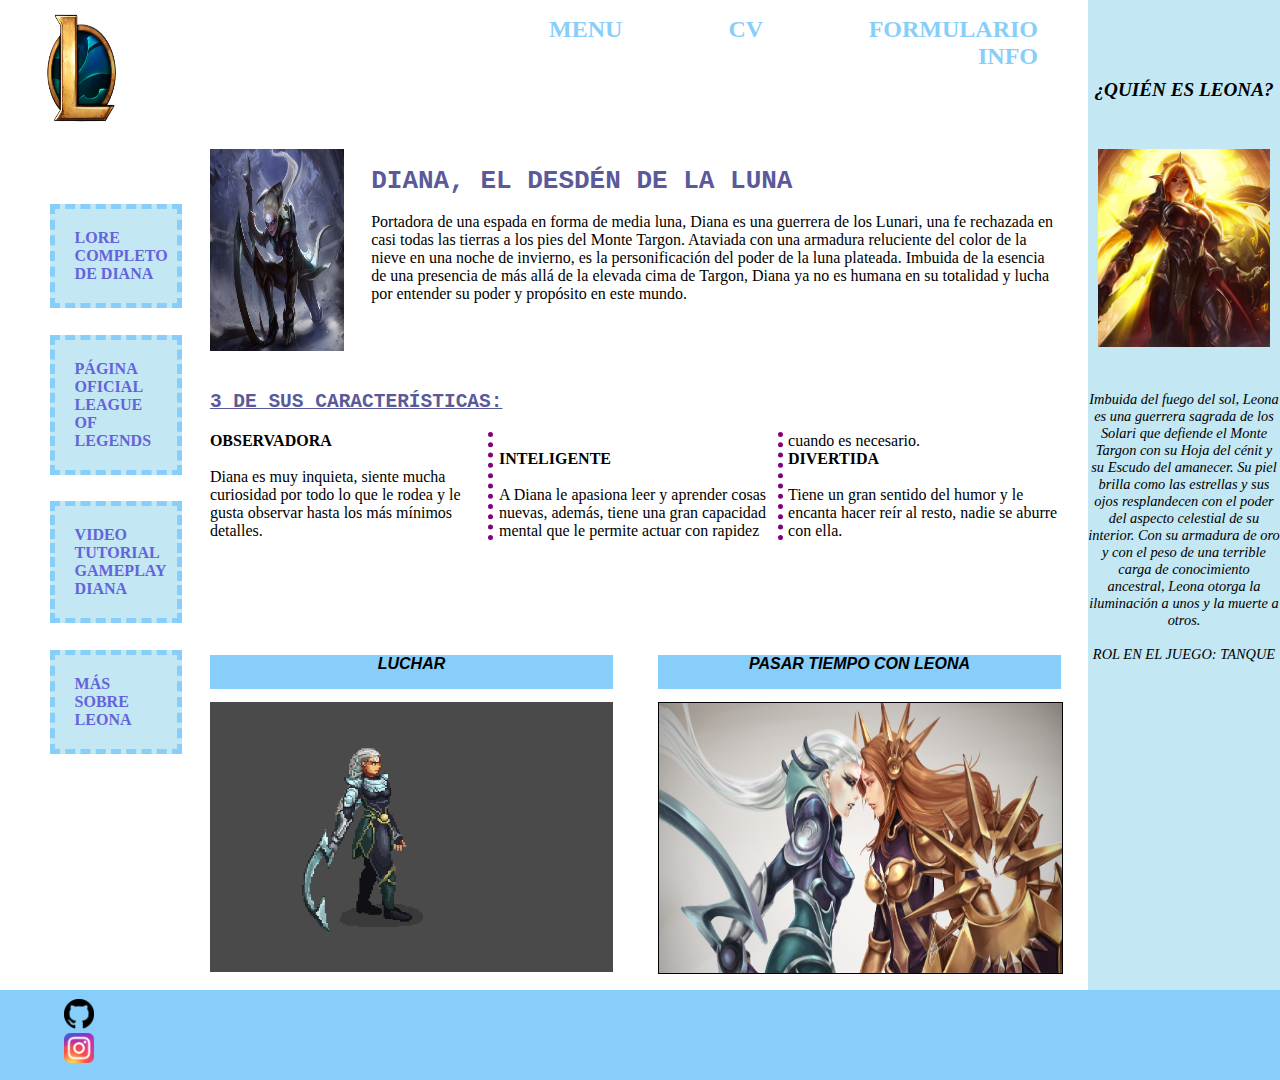
<file: html/index.html>
<!DOCTYPE html>
<html lang="es">
<head>
    <meta charset="UTF-8">
    <meta http-equiv="X-UA-Compatible" content="IE=edge">
    <meta name="viewport" content="width=device-width, initial-scale=1.0">
    <link rel="icon" type="image/x-icon" href="img/icon.jpg">
    <link rel="stylesheet" href="style.css">
    <title> El Desdén de la Luna Diana</title>
</head>
<body>
    <div class="contenedor">
        <header>
            <div class="logo">
                <img src="img/logoo.png" alt="logo">
            </div>

            <div class="menu">
                <ul>
                    <li class="menu"> <a class="menu" href="./index.html"> MENU </a></li>
                    <li class="menu"> <a class="menu" href="./curriculum.html"> CV </a> </li>
                    <li class="menu"> <a class="menu" href="./cuestionario.html"> FORMULARIO </a></li>
                    <li class="menu"> <a class="menu" href="./documentacion.html"> INFO </a></li>
                </ul>
            </div>

        </header>

        <nav>
            <div class="navizq">
                <ul>
                    <li class="nav"> <a class="nav" href="https://universe.leagueoflegends.com/en_US/story/champion/diana/"> LORE COMPLETO DE DIANA </a></li>
                    <li class="nav"> <a class="nav" href="https://www.leagueoflegends.com/es-es/"> P&Aacute;GINA OFICIAL LEAGUE OF LEGENDS </a> </li>
                    <li class="nav"> <a class="nav" href="https://www.youtube.com/watch?v=dw5VQYknwak"> VIDEO TUTORIAL GAMEPLAY DIANA </a></li>
                    <li class="nav"> <a class="nav" href="https://www.leagueoflegends.com/es-es/champions/leona/"> M&Aacute;S SOBRE LEONA </a></li>
                </ul>
            </div>
        </nav>

        <nav class="two">
            <div class="leona">
                ¿QUI&Eacute;N ES LEONA?
            </div>

            <div class="fotoleona">
                <img src="img/leonafoto.png" alt="leona">
            </div>

            <div class="textoleona">
                <p> Imbuida del fuego del sol, Leona es una guerrera sagrada de los Solari que defiende el Monte Targon con su Hoja del cénit y su Escudo del amanecer. Su piel brilla como las estrellas y sus ojos resplandecen con el poder del aspecto celestial de su interior. Con su armadura de oro y con el peso de una terrible carga de conocimiento ancestral, Leona otorga la iluminación a unos y la muerte a otros.
                    <br> <br> ROL EN EL JUEGO: TANQUE
                </p>
            </div>
        </nav>

        <main>
            <div class="foto">
                <img src="img/diana.png" alt="foto diana">
            </div>

            <div class="intro">
                <h1> DIANA, EL DESDÉN DE LA LUNA</h1>
                <p> Portadora de una espada en forma de media luna, Diana es una guerrera de los Lunari, una fe rechazada en casi todas las tierras a los pies del Monte Targon. Ataviada con una armadura reluciente del color de la nieve en una noche de invierno, es la personificación del poder de la luna plateada. Imbuida de la esencia de una presencia de más allá de la elevada cima de Targon, Diana ya no es humana en su totalidad y lucha por entender su poder y propósito en este mundo.</p>
            </div>

            <div class="columnas">
                <h3>3 DE SUS CARACTER&Iacute;STICAS:</h3>
                <p class="columnas">
                    <b>OBSERVADORA</b> <br> <br>
                    Diana es muy inquieta, siente mucha curiosidad por todo lo que le rodea y le gusta observar hasta los m&aacute;s m&iacute;nimos detalles.<br><br>
                    <b>INTELIGENTE</b> <br> <br>
                    A Diana le apasiona leer y aprender cosas nuevas, además, tiene una gran capacidad mental que le permite actuar con rapidez cuando es necesario. <br> 
                    <b>DIVERTIDA</b> <br> <br>
                    Tiene un gran sentido del humor y le encanta hacer re&iacute;r al resto, nadie se aburre con ella. 
                </p>
            </div>

            <div class="tit1">
                 LUCHAR 
            </div>

            <div class="act1">
                <img src="img/luchar.gif" alt="luchar">
            </div>

            <div class="tit2">
                PASAR TIEMPO CON LEONA
            </div>

            <div class="act2">
                <img src="img/leo.png" alt="pasar tiempo con leona">
            </div>
        </main>

        <footer>
            <div class="enlaces">
                <a class="footer" href="https://github.com/nataliamacias2"> 
                    <img class="icon" src="img/github.png" alt="github">
                </a>
                <br>
                <a class="footer" href="https://www.instagram.com/exxtremaydura/">
                    <img class="icon" src="img/instagram.png" alt="instagram">
                </a>
            </div>
        </footer>

    </div>
    </body>
</html>
</file>
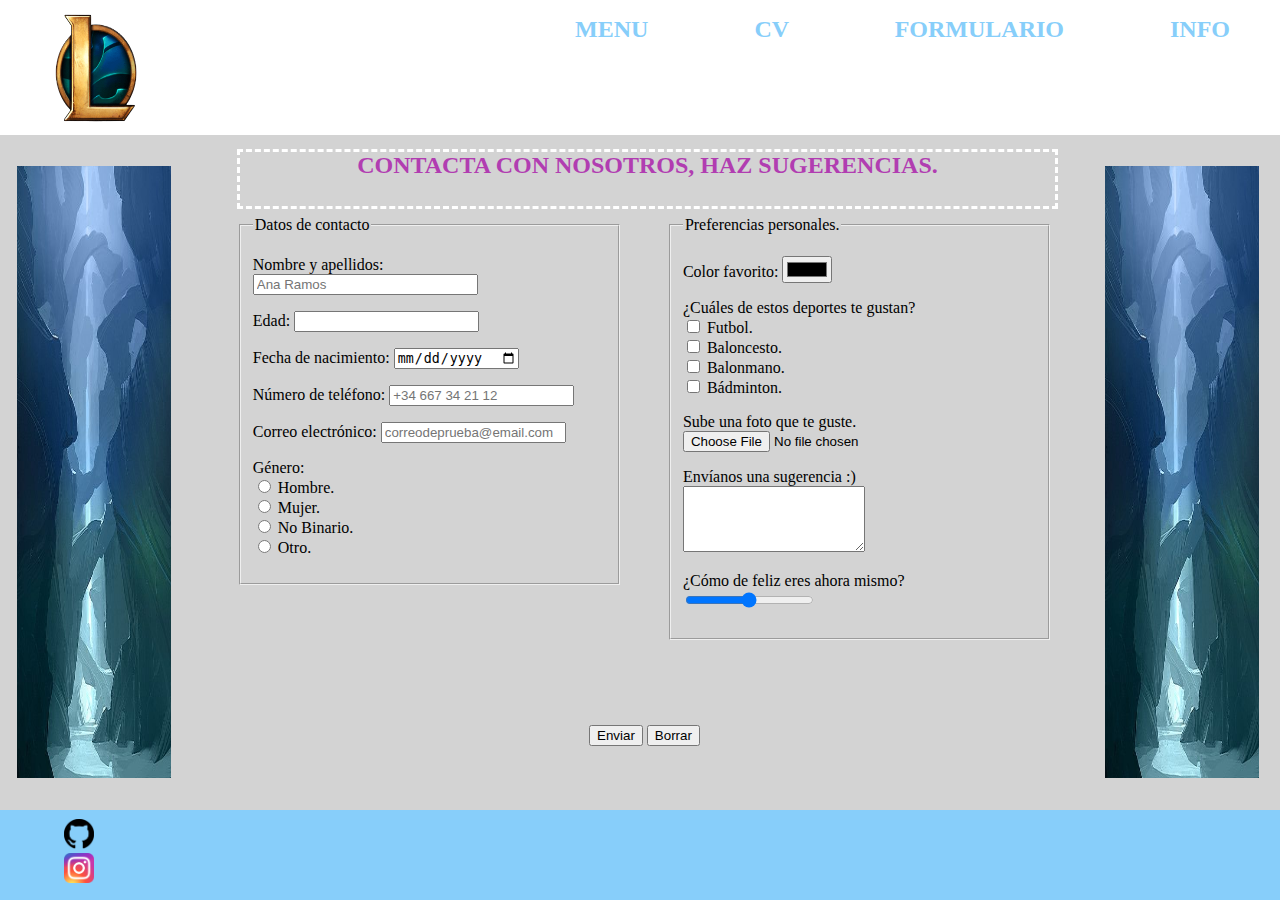
<file: html/cuestionario.html>
<!DOCTYPE html>
<html lang="es">
<head>
    <meta charset="UTF-8">
    <meta http-equiv="X-UA-Compatible" content="IE=edge">
    <meta name="viewport" content="width=device-width, initial-scale=1.0">
    <link rel="icon" type="image/x-icon" href="img/icon.jpg">
    <link rel="stylesheet" href="style.css">
    <title> El Desdén de la Luna Diana</title>
</head>
<body>
    <div class="contenedor">
        <header class="form">
            <div class="logo">
                <img src="img/logoo.png" alt="logo" height=100% width="100%">
            </div>

            <div class="menu">
                <ul>
                    <li class="menu"> <a class="menu" href="./index.html"> MENU </a></li>
                    <li class="menu"> <a class="menu" href="./curriculum.html"> CV </a> </li>
                    <li class="menu"> <a class="menu" href="./cuestionario.html"> FORMULARIO </a></li>
                    <li class="menu"> <a class="menu" href="./documentacion.html"> INFO </a></li>
                </ul>
            </div>

        </header>

        <nav class="form">
            <div class="montetargon">
                <img src="img/montetar.png" alt="monte" height="100%" width="100%">
            </div>
        </nav>

        <nav class="twoform">
            <div class="montetargon">
                <img src="img/montetar.png" alt="monte" height="100%" width="100%">
            </div>
        </nav>

        <main>
            <div class="form">
                <div class="formtit">
                    CONTACTA CON NOSOTROS, HAZ SUGERENCIAS.
                </div>
                <form action="formulario.php" method="get">
                    <div class="formcont1">
                        <fieldset>
                            <legend> Datos de contacto </legend>
                            <p> Nombre y apellidos: <input type="text" name="nombre" size="25" placeholder="Ana Ramos"></p>
                            <p> Edad: <input type="number" name="edad" min="16"></p>
                            <p> Fecha de nacimiento: <input type="date" name="nacimiento"></p>
                            <p> N&uacute;mero de tel&eacute;fono: <input type="tel" name="telefono" placeholder="+34 667 34 21 12"></p>
                            <p> Correo electr&oacute;nico: <input type="email" name="email" placeholder="correodeprueba@email.com"></p>
                            <p> G&eacute;nero: <br>
                                <input type="radio" name="gen" value="h" required> Hombre. <br>
                                <input type="radio" name="gen" value="m" required> Mujer.  <br>
                                <input type="radio" name="gen" value="nb" required> No Binario. <br>
                                <input type="radio" name="gen" value="o" required> Otro.
                            </p>
                        </fieldset>
                    </div>  
                    <div class="formcont2">
                        <fieldset>
                            <legend> Preferencias personales. </legend>
                            <p> Color favorito: <input type="color" name="color"></p>
                            <p> ¿Cu&aacute;les de estos deportes te gustan? 
                                <br>
                                <input type="checkbox" name="fut"> Futbol. <br>
                                <input type="checkbox" name="bas"> Baloncesto. <br>
                                <input type="checkbox" name="bal"> Balonmano. <br>
                                <input type="checkbox" name="bad"> B&aacute;dminton.
                            </p> 
                            <p> Sube una foto que te guste. <input type="file" name="foto"></p>
                            <p> Env&iacute;anos una sugerencia :)
                                <br> <textarea name="sugerencias" rows="4" cols="20"></textarea>
                            </p>
                            <p>¿C&oacute;mo de feliz eres ahora mismo? <input type="range" name="feliz"></p>
                        </fieldset>
                    </div>  
                    <div class="botones">
                        <p class="boton">
                            <input type="submit" value="Enviar">
                            <input type="reset" value="Borrar">
                        </p>
                    </div>
                </form>
            </div>
        </main>

        <footer class="form">
            <div class="enlaces">
                <a class="footer" href="https://github.com/nataliamacias2"> 
                    <img class="icon" src="img/github.png" alt="github">
                </a>
                <br>
                <a class="footer" href="https://www.instagram.com/exxtremaydura/">
                    <img class="icon" src="img/instagram.png" alt="instagram">
                </a>
            </div>
        </footer>

    </div>
    </body>
</html>
</file>
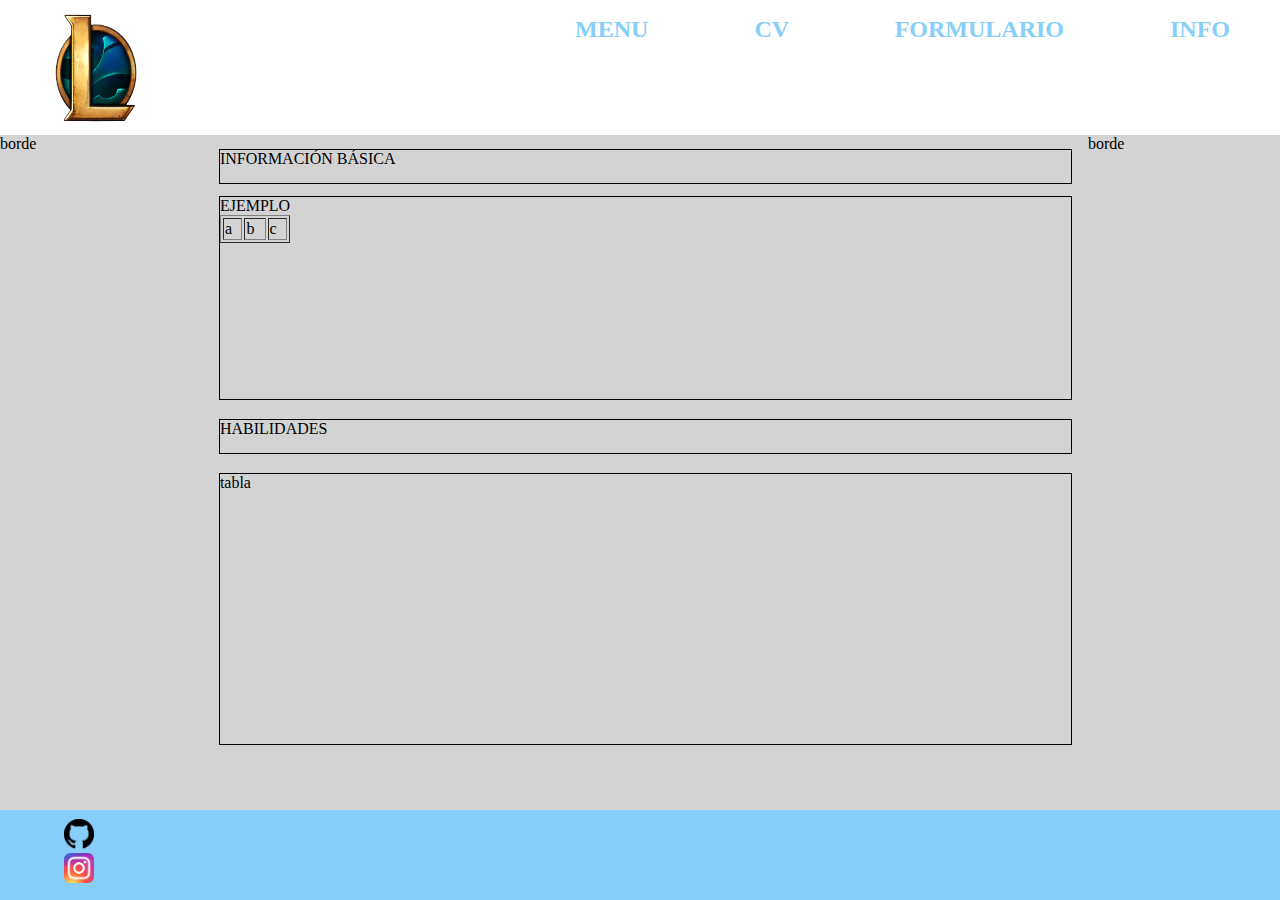
<file: html/curriculum.html>
<!DOCTYPE html>
<html lang="es">
<head>
    <meta charset="UTF-8">
    <meta http-equiv="X-UA-Compatible" content="IE=edge">
    <meta name="viewport" content="width=device-width, initial-scale=1.0">
    <link rel="icon" type="image/x-icon" href="img/icon.jpg">
    <link rel="stylesheet" href="style.css">
    <title> El Desdén de la Luna Diana</title>
</head>
<body>
    <div class="contenedor">
        <header class="form">
            <div class="logo">
                <img src="img/logoo.png" alt="logo" height=100% width="100%">
            </div>

            <div class="menu">
                <ul>
                    <li class="menu"> <a class="menu" href="./index.html"> MENU </a></li>
                    <li class="menu"> <a class="menu" href="./curriculum.html"> CV </a> </li>
                    <li class="menu"> <a class="menu" href="./cuestionario.html"> FORMULARIO </a></li>
                    <li class="menu"> <a class="menu" href="./documentacion.html"> INFO </a></li>
                </ul>
            </div>

        </header>

        <nav class="form">
                borde
        </nav>

        <nav class="twoform">
                borde
        </nav>

        <main class="cv">
            <div class="titulo1">
                INFORMACIÓN BÁSICA
            </div>
            <div class="tab1">
                <table border="1">
                    <caption> EJEMPLO </caption>
                    <tr>
                        <td>a</td>
                        <td>b</td>
                        <td>c</td>
                    </tr>
                </table>
            </div>
            <div class="titulo2">
                HABILIDADES
            </div>
            <div class="tab2">
                tabla
            </div>
        </main>

        <footer class="form">
            <div class="enlaces">
                <a class="footer" href="https://github.com/nataliamacias2"> 
                    <img class="icon" src="img/github.png" alt="github">
                </a>
                <br>
                <a class="footer" href="https://www.instagram.com/exxtremaydura/">
                    <img class="icon" src="img/instagram.png" alt="instagram">
                </a>
            </div>
        </footer>

    </div>
    </body>
</html>
</file>
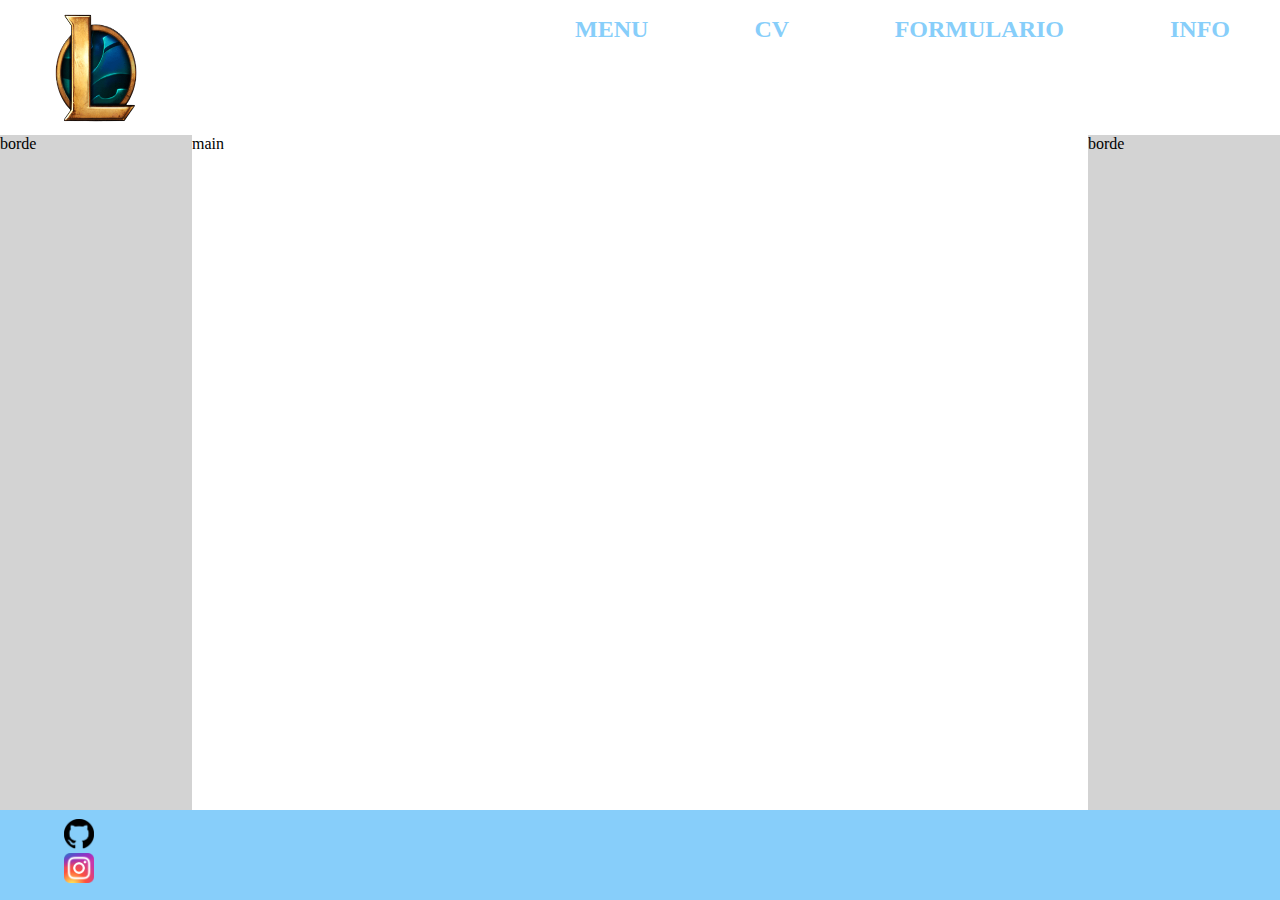
<file: html/documentacion.html>
<!DOCTYPE html>
<html lang="es">
<head>
    <meta charset="UTF-8">
    <meta http-equiv="X-UA-Compatible" content="IE=edge">
    <meta name="viewport" content="width=device-width, initial-scale=1.0">
    <link rel="icon" type="image/x-icon" href="img/icon.jpg">
    <link rel="stylesheet" href="style.css">
    <title> El Desdén de la Luna Diana</title>
</head>
<body>
    <div class="contenedor">
        <header class="form">
            <div class="logo">
                <img src="img/logoo.png" alt="logo" height=100% width="100%">
            </div>

            <div class="menu">
                <ul>
                    <li class="menu"> <a class="menu" href="./index.html"> MENU </a></li>
                    <li class="menu"> <a class="menu" href="./curriculum.html"> CV </a> </li>
                    <li class="menu"> <a class="menu" href="./cuestionario.html"> FORMULARIO </a></li>
                    <li class="menu"> <a class="menu" href="./documentacion.html"> INFO </a></li>
                </ul>
            </div>

        </header>

        <nav class="form">
                borde
        </nav>

        <nav class="twoform">
                borde
        </nav>

        <main>
            main
        </main>

        <footer class="form">
            <div class="enlaces">
                <a class="footer" href="https://github.com/nataliamacias2"> 
                    <img class="icon" src="img/github.png" alt="github">
                </a>
                <br>
                <a class="footer" href="https://www.instagram.com/exxtremaydura/">
                    <img class="icon" src="img/instagram.png" alt="instagram">
                </a>
            </div>
        </footer>

    </div>
    </body>
</html>
</file>
<file: html/style.css>
/*Autora: Nat:)*/
/*estilos para las imagenes*/

img {
    height: 100%;
    width: 100%;
}

img.icon {
    height: 30px;
    width: 30px;
}
/*estilos header*/
header {
    height: 15%;
    width: 85%;
    position: absolute;
    top: 0%;
    left: 0%;
}

div.menu {
    position: absolute;
    height: 100%;
    width: 70%;
    top: 0%;
    left: 30%;
    text-align: right;
}

div.logo {
    position: absolute;
    height: 80%;
    width: 13%;
    top: 10%;
    left: 1%;
}

li.menu{
    list-style-type: none;
    display: inline;
    font: bold 150% fantasy;
    margin: 0%;
    padding: 50px;
}

li.menu:hover{
    background-color: rgb(177, 61, 177);
}

a.menu:visited {
    text-decoration: none;
    color: magenta;
}

a.menu:link {
    text-decoration: none;
    color: lightskyblue;
}


/* estilos navegadores*/

nav {
    height: 95%;
    width: 15%;
    position: absolute;
    top: 15%;
    left: 0%;
}

div.navizq {
    position: absolute;
    height: 90%;
    width: 90%;
    top: 5%;
    left: 5%;
    text-align: left;
}

li.nav{
    list-style-type: none;
    font: bold 100% serif; 
    border: 5px dashed lightskyblue; 
    background-color: rgb(195, 231, 243);
    margin-top: 20%;
    padding: 20px;
}

li.nav:hover{
    background-color: white;
}

a.nav:visited {
    text-decoration: none;
    color: blue;
}

a.nav:link {
    text-decoration: none;
    color: rgb(99, 99, 218);
}




nav.two {
    background-color: rgb(195, 231, 243);
    height: 110%;
    width: 15%;
    position: absolute;
    top: 0%;
    left: 85%;
}

div.leona {
    position: absolute;
    height: 5%;
    width: 100%;
    top: 8%;
    text-align: center;
    font: oblique bold 120% cursive;
}

div.fotoleona {
    position: absolute;
    height: 20%;
    width: 90%;
    top: 15%;
    left: 5%;
}

div.textoleona {
    position: absolute;
    height: 40%;
    width: 100%;
    top: 38%;
    text-align: center;
    font: oblique 90% cursive;
}



/* estilos pagina principal*/

h1{
    font: bold 200% monospace;
    color: rgb(90, 90, 154);
}

h3{
    font: bold 150% monospace;
    text-decoration: underline;
    color:rgb(90, 90, 154)
}
main {
    background-color: white;
    height: 75%;
    width: 70%;
    position: absolute;
    top: 15%;
    left: 15%;
}

div.foto {
    position: absolute;
    height: 30%;
    width: 15%;
    top: 2%;
    left: 2%;

}

div.intro {
    position: absolute;
    height: 30%;
    width: 77%;
    top: 2%;
    left: 20%;
}

div.columnas {
    background-color: white;
    position: absolute;
    height: 40%;
    width: 95%;
    top: 35%;
    left: 2%;
}

p.columnas{
    column-count: 3;
    column-rule: purple dotted 5px;
}

div.tit1 {
    position: absolute;
    height: 5%;
    width: 45%;
    top: 77%;
    left: 2%;
    text-align: center;
    font: oblique bold 100% sans-serif;
    background-color: lightskyblue;
}

div.act1 {
    position: absolute;
    height:40%;
    width: 45%;
    top: 84%;
    left: 2%;
}

div.tit2 {
    position: absolute;
    height: 5%;
    width: 45%;
    top: 77%;
    left: 52%;
    text-align: center;
    font: oblique bold 100% sans-serif;
    background-color: lightskyblue;
}

div.act2 {
    background-color: white;
    border: 1px solid black;
    position: absolute;
    height:40%;
    width: 45%;
    top: 84%;
    left: 52%;
}

/* estilos footer*/
footer {
    background-color: lightskyblue;
    height: 10%;
    width: 100%;
    position: absolute;
    top: 110%;
    left: 0%;
}

div.enlaces {
    position: absolute;
    height: 80%;
    width: 80%;
    top: 10%;
    left: 5%;
}

/*EXLUSIVOS FORMULARIO*/

header.form {
    height: 15%;
    width: 100%;
    position: absolute;
    top: 0%;
    left: 0%;
}

nav.form {
    background-color: lightgrey;
    height: 85%;
    width: 15%;
    position: absolute;
    top: 15%;
    left: 0%;
}

nav.twoform {
    background-color: lightgrey;
    height: 85%;
    width: 15%;
    position: absolute;
    top: 15%;
    left: 85%;
}

footer.form {
    background-color: lightskyblue;
    height: 10%;
    width: 100%;
    position: absolute;
    top: 90%;
    left: 0%;
}

div.form {
    background-color: lightgrey;
    position: absolute;
    height: 100%;
    width: 100%;
}

div.formtit {
    border: 3px white dashed;
    position: absolute;
    height: 8%;
    width: 91%;
    left: 5%;
    top: 2%;
    font: bold 150% serif;
    text-align: center;
    color:rgb(177, 61, 177)
}

div.formcont1 {
    position: absolute;
    height: 75%;
    width: 43%;
    left: 5%;
    top: 12%;
}

div.formcont2 {
    position: absolute;
    height: 75%;
    width: 43%;
    left: 53%;
    top: 12%;
}

div.botones {
    position: absolute;
    height: 8%;
    width: 91%;
    left: 5%;
    top: 85%;
}

p.boton {
    text-align: center;
}

div.montetargon {
    position: absolute;
    height: 80%;
    width: 80%;
    top: 4%;
    left: 9%;
}

/*estilos exclusivos curriculum*/

main.cv {
    background-color: lightgrey;
}

div.titulo1 {
    border: 1px solid black;
    position: absolute;
    top: 2%;
    left: 3%;
    height: 5%;
    width: 95%;
}

div.tab1 {
    border: 1px solid black;
    position: absolute;
    top: 9%;
    left: 3%;
    height: 30%;
    width: 95%;
}

div.titulo2 {
    border: 1px solid black;
    position: absolute;
    top: 42%;
    left: 3%;
    height: 5%;
    width: 95%;
}

div.tab2 {
    border: 1px solid black;
    position: absolute;
    top: 50%;
    left: 3%;
    height: 40%;
    width: 95%;
}
</file>
